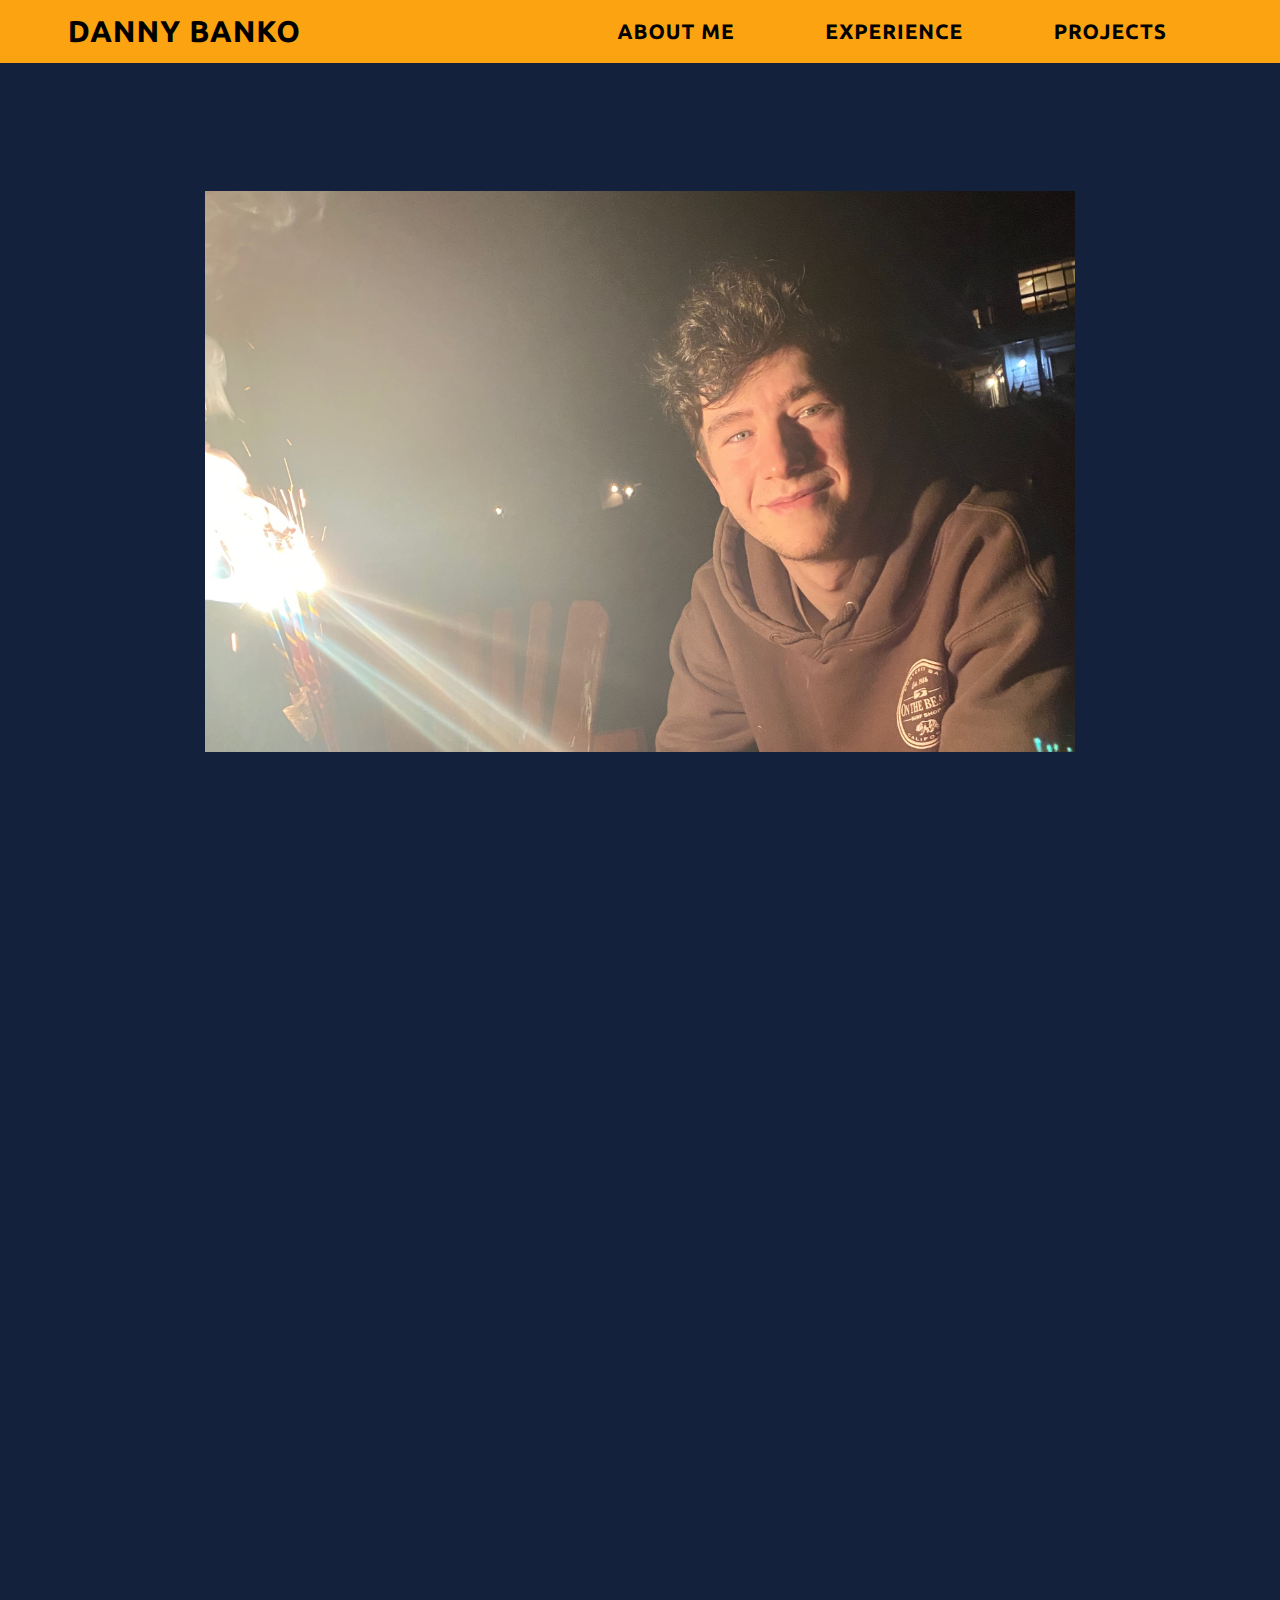
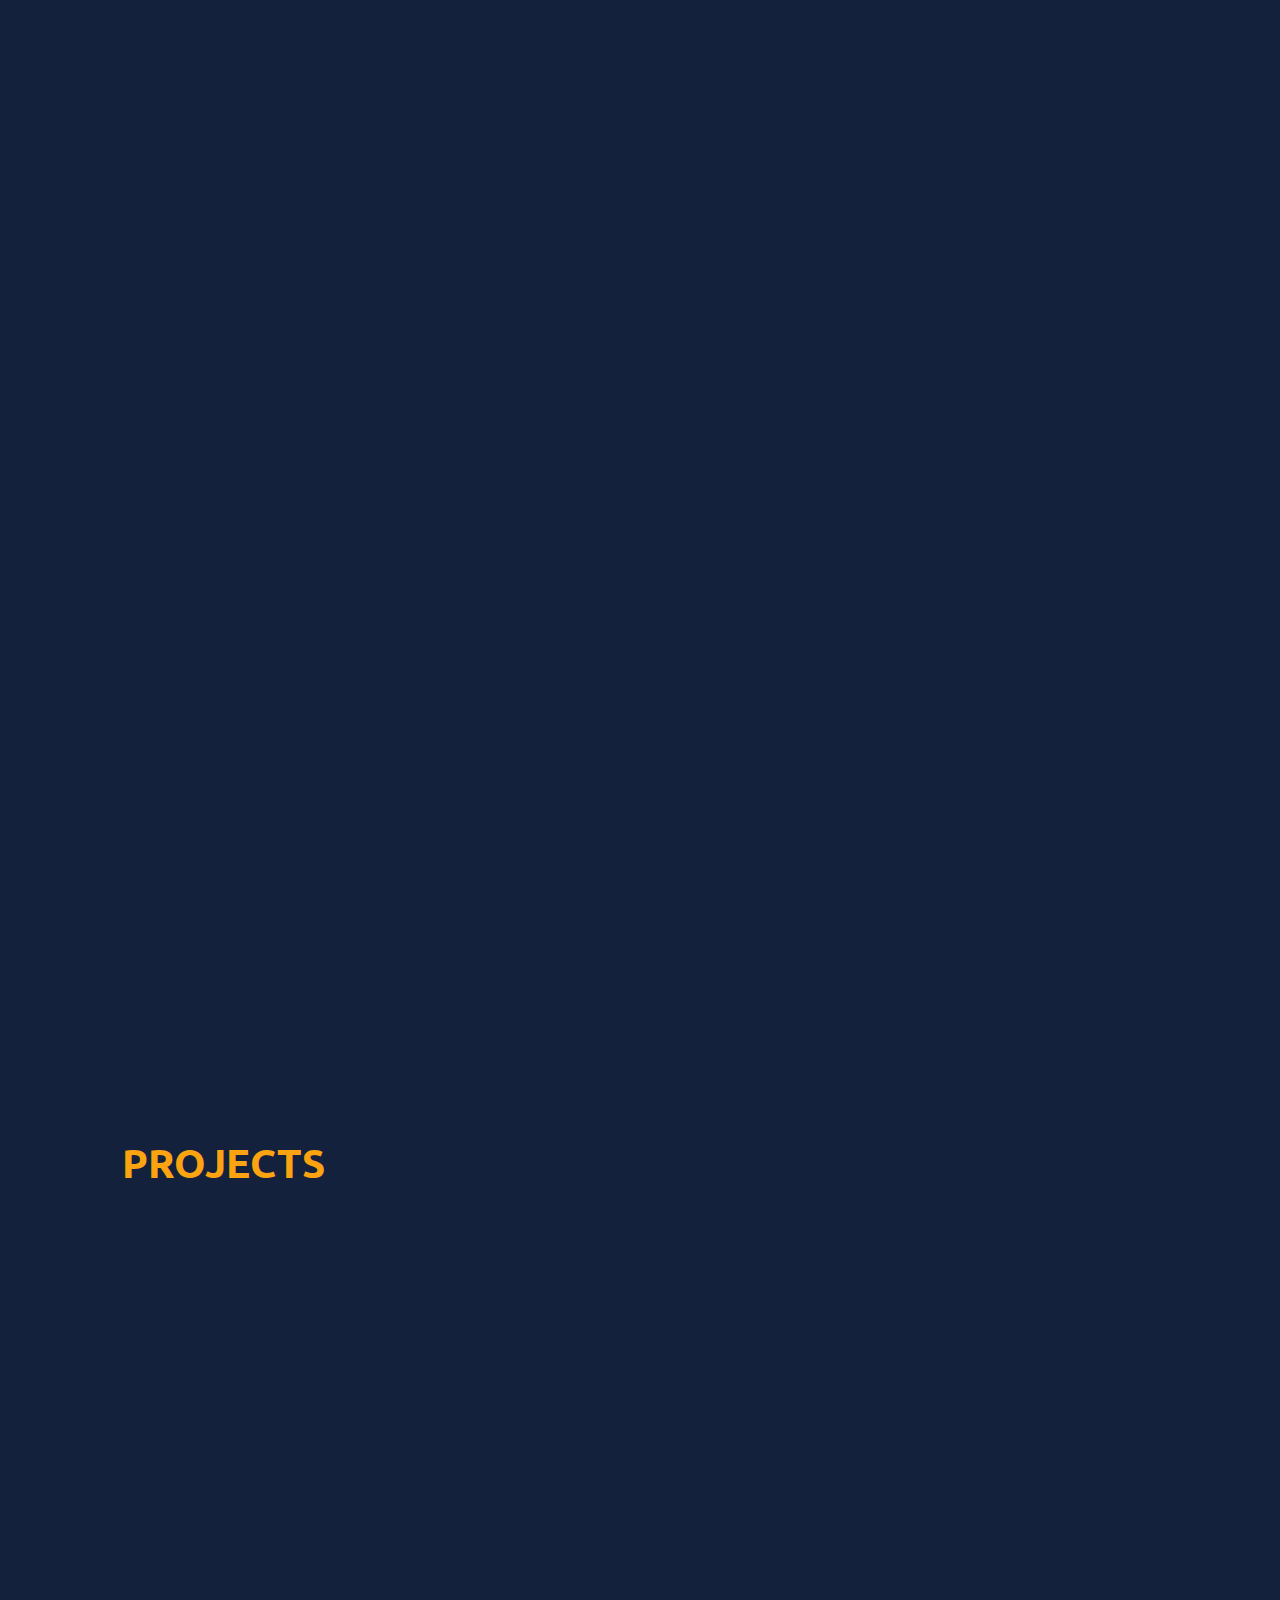
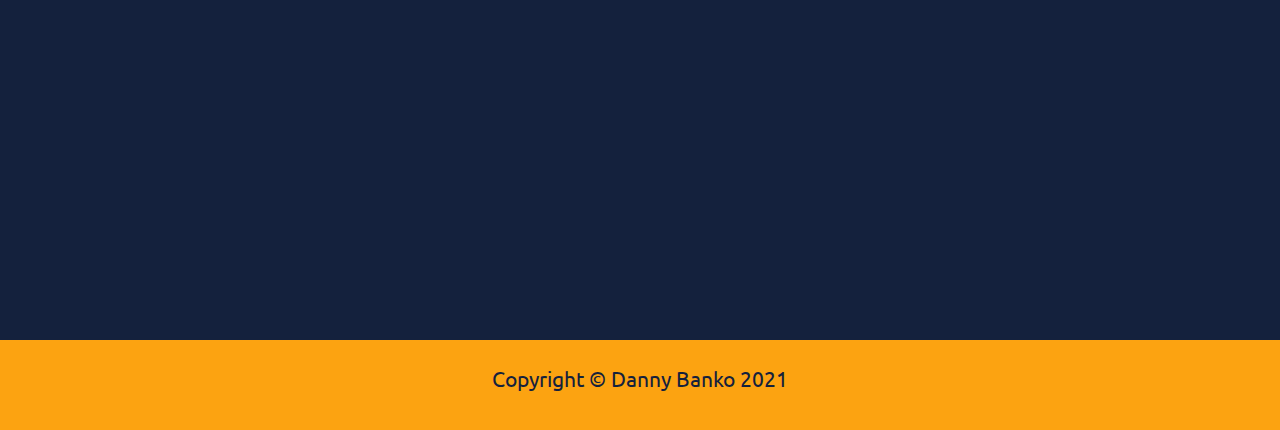
<file: index.html>
<!DOCTYPE html>
<html lang="en">
<head>
    <meta charset="UTF-8">
    <meta http-equiv="X-UA-Compatible" content="IE=edge">
    <meta name="description" content="Danny Banko personal website, used to showcase work experience, 
    projects, and other information about Danny">
    <meta name="keywords" content="portfolio, personal website, Danny website, Banko website, Danny
    portfolio, Danny's portfolio, Banko portfolio">
    <meta name="viewport" content="width=device-width, initial-scale=1.0">
    <link href="https://fonts.googleapis.com/css2?family=Poppins&display=swap" rel="stylesheet">
    <link href="https://fonts.googleapis.com/css2?family=DotGothic16&display=swap" rel="stylesheet">
    <link href="https://fonts.googleapis.com/css2?family=Ubuntu&display=swap" rel="stylesheet">
    <link rel="stylesheet" href="https://unpkg.com/aos@next/dist/aos.css" />
    <link rel="stylesheet" href="style.css">
    <title>Danny Banko</title>
</head>
<body>
    <a id="home"></a>
    <header>
        <nav id="nav-bar">
            <div class="nav-logo">
                <a href="#home"><h4>Danny Banko</h4></a>
            </div>
            <div class="hamburger">
                <div class="line"></div>
                <div class="line"></div>
                <div class="line"></div>
            </div>
            <ul class="nav-links">
                <li> <a href="#about">About Me</a> </li>
                <li> <a href="#experience">Experience</a></li>
                <li> <a href="#projects">Projects</a></li>
            </ul>
        </nav>
    </header>

    <div class="container">
        <div id="main">
            <img src="images/IMG_1469.jpeg" alt="">
        </div>
    </div>

    <a id="about"></a>
    <div class="main-container" data-aos="fade-left">
        <div class="container" data-aos="fade-up">
            <div class="about-me">
                <h1>About Me</h1>
                <p>
                    Hi I'm Danny! I am a Seattle native, Eagle Scout, nature enthusiast, and Computer 
                    Science student. When I am not studying, you'll find me playing Rocket League, 
                    kicking a soccer ball with my little brother, or hiking in the PNW. 
                </p>
            </div>
            <div class="working-on">
                <h1>What I'm working on</h1>
                <div>
                    <p>Getting my Bachelor of Science in Computer Science and Software Engineering</p>
                    <p>Avid event planner focused on preparing students for future STEM careers</p>
                    <p>Actively seaking software engineering or related internships</p>
                    <p>Various volunteer work (i.e., building websites, coaching soccer)</p>
                </div>
            </div>
        </div>
    </div>
    <div class="education-container" data-aos="fade-right">
        <div class="container" data-aos="fade-up">
            <div class="education">
                <h1 style="color: #14213d;">Education</h1>
                <h3>University of Washington Bothel</h3>
                <h4>BS, Computer Science and Software Engineering</h4>
                <h5>March 2020 - Present</h5>
                <ul>
                    <li>2 time Dean's List student</li>
                    <li>3.73/4.0 GPA</li>
                </ul>
                <br>
                <h3>Shoreline Community College</h3>
                <h4>AA, Computer Science</h4>
                <h5>September 2017 - March 2020</h5>
                <ul>
                    <li>4 time President's List Student</li>
                    <li>3.79/4.0 GPA</li>
                </ul>
            </div>
        </div>
    </div>
    <a id="experience"></a>
    <div class="experience-container" data-aos="fade-left">
        <div class="container" data-aos="fade-up">
            <div class="experience">
                <h1>Experience</h1>
                <div class="job">
                    <h3>Website Developer</h3>
                    <h5>UWB, Association for Computing Machinery</h5>
                    <ul>
                        <li>Web Developer for our clubs website team</li>
                        <li>
                            Develop and maintain club related websites to ensure students, faculty, 
                            and potential sponsors are informed about our events
                        </li>
                    </ul>
                </div>
                <div class="job">
                    <h3>Peer Facilitator</h3>
                    <h5>University of Washington Bothell</h5>
                    <ul>
                        <li>
                            Peer Facilitator and Grader for Data Structures & Algorithms and 
                            Intro to AI CS classes
                        </li>
                        <li>
                            Hold office hours and instructional sessions for course related 
                            concepts and questions
                        </li>
                        <li>Provide help to students on class assignments</li>
                    </ul>
                </div>

                <div class="job">
                    <h3>Officer</h3>
                    <h5>UWB, Association for Computing Machinery</h5>
                    <ul>
                        <li>
                            Help plan and run 50+ events per year with an emphasis on developing 
                            technical skill sets and preparation for future STEM related careers
                        </li>
                        <li>
                            Member of the hiring team where I am highly involved with new officer 
                            interviews and hiring/onboarding
                        </li>
                    </ul>
                </div>
            </div>
        </div>
    </div>

    <a id="projects"></a>
    <div class="container">
        <div class="proj-section">
            <h1>Projects</h1>
            <section class="card" data-aos="fade-right">
                <img src="images/Screen Shot 2021-03-13 at 3.08.13 PM.png" alt="UWB Hacks from Home website">
                <div>
                    <h2>UWB Hacks From Home Webiste</h2>
                    <p>
                    UWB chapter of ACM's spring hackathon website built to inform students
                    and potential sponsor companies about our event. Developed with a high 
                    focus on website <b>accessibility</b> and <b>usability</b>. Implemented 
                    with JavaScript, HTML5, SCSS and Bootstrap.
                    </p>
                    <a href="https://uwbhacks.com/" target="_blank" class="btn">Check out the website here</a>
                </div>
            </section>
            <section class="card" data-aos="fade-left">
                    <img src="images/Screen Shot 2021-03-13 at 8.59.58 PM.png" alt="Pacman and ghosts">
                    <div>
                        <h2>Pacman AI</h2>
                        <p>
                            Developed an AI Pacman project in three sprints: search and planning, 
                            multi-agent search, and reinforcement learning. Pacman is successfully 
                            able to navigate through various grid worlds while learning from 
                            his mistakes and eating plenty of food. Stay away from ghosts! Implemented
                            with Python3
                        </p>
                        <a href="https://github.com/dannybanko/AI-Pacman" target="_blank" class="btn">See the GitHub repository here</a>
                    </div> 
            </section>
            <section class="card" data-aos="fade-right">
                <img src="images/Screen Shot 2021-03-15 at 2.53.30 PM.png" alt="Danny's Website Screenshot">
                <div>
                    <h2>Personal Website</h2>
                    <p>
                        The website you are currently on. This website is intented to be a 
                        continous project where I can make improvements and add additional 
                        projects and expereince as I progress through my education and 
                        professional career. This is the place to learn more about me, 
                        facts you woudln't see on my resume. Implemented 
                        with JavaScript, HTML5 and CSS
                    </p>
                    <br>
                    <p>This image is what my previous website looked like!</p>
                </div>
            </section>
            <section class="card" data-aos="fade-left">
                <img src="images/Screen Shot 2021-03-13 at 4.12.09 PM.png" alt="Output of Movie Store Project">
                <div> 
                    <h2>Movie Store</h2>
                    <p>
                        Developed a large project to simulate a movie store and its daily 
                        operations. This project uses a factory design pattern to allow for 
                        scaleable, reusable, and maintainable code. Movie store preforms 
                        transactions, updates store inventory, tracks customer transaction 
                        history, and store transaction history.
                    </p>
                    <a href="https://github.com/dannybanko/Movie-Store" target="_blank" class="btn">See the Github repository here</a>
                </div> 
            </section>
            <section class="card" data-aos="fade-right">
                <img src="images/Screen Shot 2021-03-15 at 3.26.53 PM.png" alt="Output of Sudoku Solver Project"> 
                <div>
                    <h2>Sudoku Solver</h2>
                    <p>
                        Developed a Sudoku Solver project that uses a board reader factory 
                        to take in multiple types of text files and solves the Sudoku Board.
                        This project uses recursive backtracking to solve the selected board,
                        and then prints the correct answer meeting all Sudoku constraints. 
                    </p>
                    <a href="https://github.com/dannybanko/SudokuSolver" target="_blank" class="btn">See the GitHub Repository here</a>
                </div>
            </section>
        </div>
    </div>
    <footer id="footer">
        <p>Copyright &copy; Danny Banko 2021</p>
    </footer>

    <script src="https://unpkg.com/aos@next/dist/aos.js"></script>
    <script src="app.js"></script>
    <script>
      AOS.init({
          offset: 200,
          duration: 1000
      });
    </script>
    <script>
        window.onscroll = function() {myFunction()};

        // Get the navbar
        var navbar = document.getElementById("nav-bar");

        // Get the offset position of the navbar
        var sticky = navbar.offsetTop;

        // Add the sticky class to the navbar when you reach its scroll position. Remove "sticky" when you leave the scroll position
        function myFunction() {
            if (window.pageYOffset >= sticky) {
                navbar.classList.add("sticky")
            } else {
                navbar.classList.remove("sticky");
            }
        }
    </script>
</body>
</html>
</file>
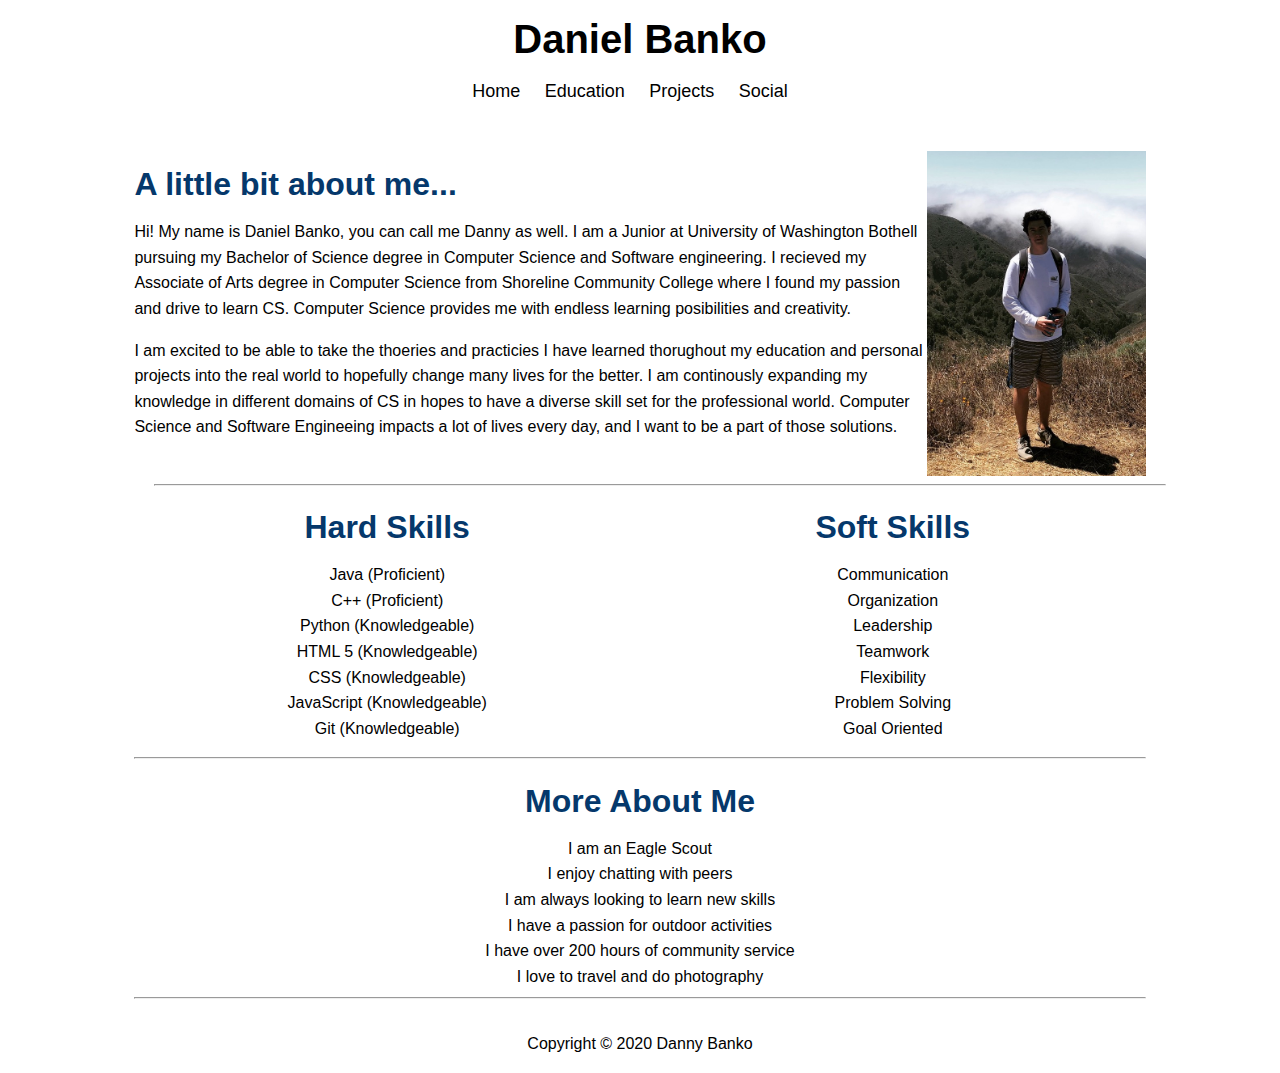
<file: src/index.html>
<!DOCTYPE html>
<html>
<head>
	<title>Daniel Banko</title>
	<link rel="stylesheet" type="text/css" href="css/style.css">
</head>

<body>

	<header id="main-header">
		<h1>Daniel Banko</h1>
	</header>

	<nav id="navbar">
		<ul>
			<li><a href="index.html">Home</a></li>
			<li><a href="education.html">Education</a></li>
			<li><a href="projects.html">Projects</a></li>
			<li><a href="social.html">Social</a></li>
		</ul>
	</nav>

	<section id="showcase">

		<div class="container"> 

			<img src="images/danny.jpeg">

			<h1>A little bit about me...</h1>

			<p>Hi! My name is Daniel Banko, you can call me Danny as well. I am a Junior at University of Washington Bothell pursuing my Bachelor of Science degree in Computer Science and Software engineering. I recieved my Associate of Arts degree in Computer Science from Shoreline Community College where I found my passion and drive to learn CS. Computer Science provides me with endless learning posibilities and creativity. </p>

			<p>I am excited to be able to take the thoeries and practicies I have learned thorughout my education and personal projects into the real world to hopefully change many lives for the better. I am continously expanding my knowledge in different domains of CS in hopes to have a diverse skill set for the professional world. Computer Science and Software Engineeing impacts a lot of lives every day, and I want to be a part of those solutions.</p>

		</div>
	</section>

	<dir class="container">
		<hr>
	</dir>

	<div class="container">
		<section id="hard-skills">
			<h1>Hard Skills</h1>
			<ul>
				<li>Java (Proficient)</li>
				<li>C++ (Proficient)</li>
				<li>Python (Knowledgeable)</li>
				<li>HTML 5 (Knowledgeable)</li>
				<li>CSS (Knowledgeable)</li>
				<li>JavaScript (Knowledgeable)</li>
				<li>Git (Knowledgeable)</li>
			</ul>
		</section>

		<aside id="soft-skills">
			<h1>Soft Skills</h1>
			<ul>
				<li>Communication</li>
				<li>Organization</li>
				<li>Leadership</li>
				<li>Teamwork</li>
				<li>Flexibility</li>
				<li>Problem Solving</li>
				<li>Goal Oriented</li>
			</ul>
		</aside>
		<hr>
	</div>
	<section id="more">
		<div class="container">
			<ul>
				<h1>More About Me</h1>
				<li>I am an Eagle Scout</li>
				<li>I enjoy chatting with peers</li>
				<li>I am always looking to learn new skills</li>
				<li>I have a passion for outdoor activities</li>
				<li>I have over 200 hours of community service</li>
				<li>I love to travel and do photography</li>
				<hr>
			</ul>
		</div>
	</section>
	<footer id="footer">
		<p>Copyright &copy; 2020 Danny Banko</p>
	</footer>

</body>
</html>
</file>
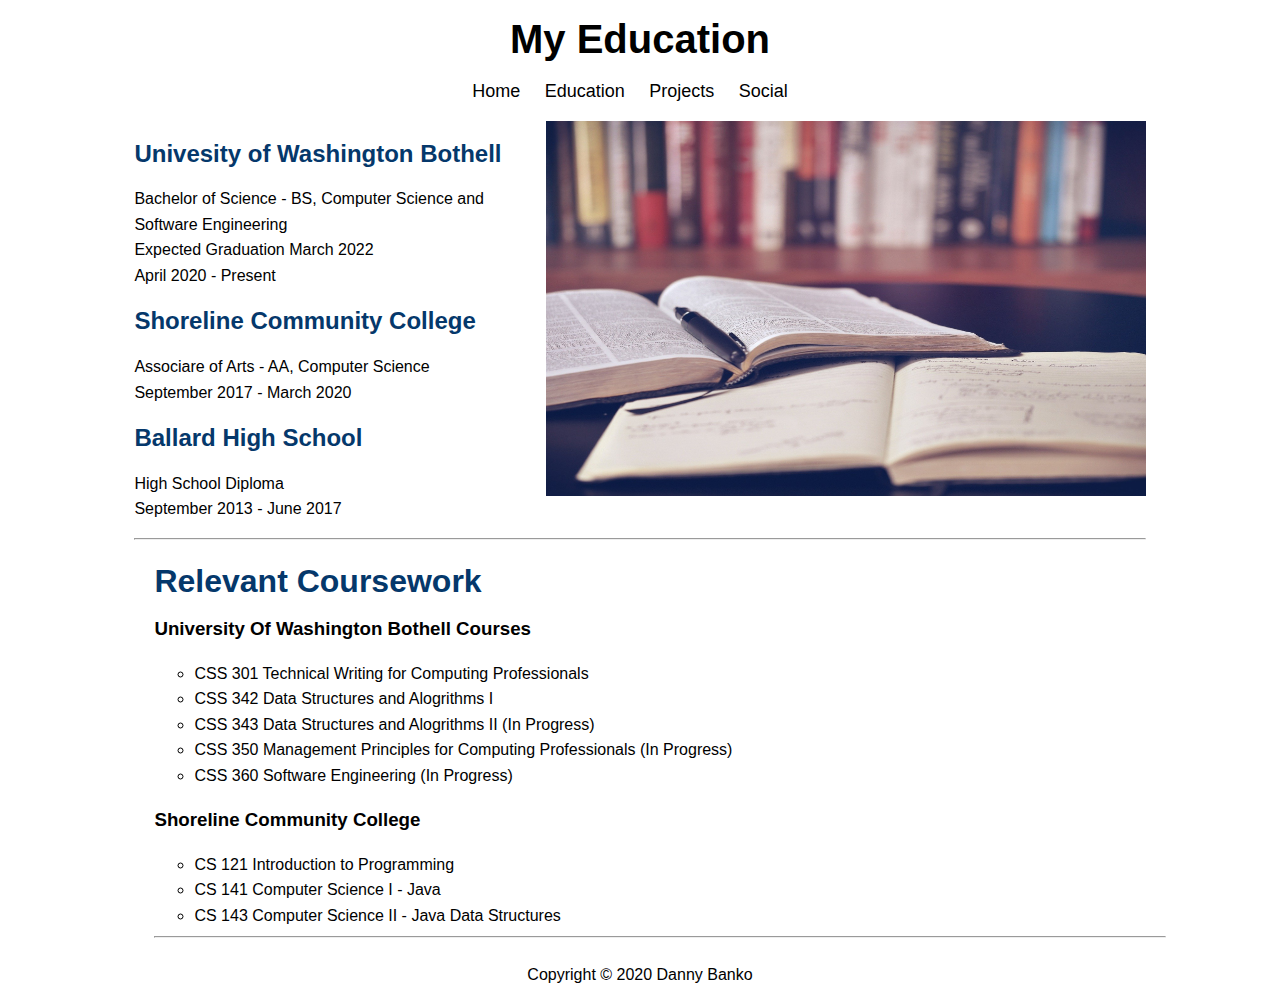
<file: src/education.html>
<!DOCTYPE html>
<html>
<head>
	<title>Education</title>
	<link rel="stylesheet" type="text/css" href="css/style.css">
</head>
<body>

	<header id="education-header">
		<h1>
			My Education
		</h1>
	</header>

	<nav id="navbar">
		<ul>
			<li><a href="index.html">Home</a></li>
			<li><a href="education.html">Education</a></li>
			<li><a href="projects.html">Projects</a></li>
			<li><a href="social.html">Social</a></li>
		</ul>
	</nav>

	<section id="edu-showcase">
		<div class="container">

			<img src="images/bothell.jpeg">
			<h2>Univesity of Washington Bothell</h2>
			<p>Bachelor of Science - BS, Computer Science and Software Engineering <br> Expected Graduation March 2022 <br> April 2020 - Present </p>

			<h2>Shoreline Community College</h2>
			<p>Associare of Arts - AA, Computer Science<br>
			September 2017 - March 2020</p>

			<h2>Ballard High School</h2>
			<p>High School Diploma <br> September 2013 - June 2017</p>

			<hr>
		</div>
	</section>

	<section id="coursework">
		<dir class="container">
			<h1>Relevant Coursework</h1>
			<h3><a href="https://www.washington.edu/students/crscatb/css.html" target="_blank">University Of Washington Bothell Courses</a></h3>
			<ul>
				<li>CSS 301 Technical Writing for Computing Professionals</li>
				<li>CSS 342 Data Structures and Alogrithms I</li>
				<li>CSS 343 Data Structures and Alogrithms II (In Progress)</li>
				<li>CSS 350 Management Principles for Computing Professionals (In Progress)</li>
				<li>CSS 360 Software Engineering (In Progress)</li>
			</ul>

			<h3> <a href="https://www.shoreline.edu/course-descriptions/comp.aspx" target="_blank">Shoreline Community College</a></h3>
			<ul>
				<li>CS 121 Introduction to Programming</li>
				<li>CS 141 Computer Science I - Java</li>
				<li>CS 143 Computer Science II - Java Data Structures</li>
			</ul>
			<hr>
		</dir>
	</section>

	<footer id="footer">
		<p>Copyright &copy; 2020 Danny Banko</p>
	</footer>

</body>
</html>
</file>
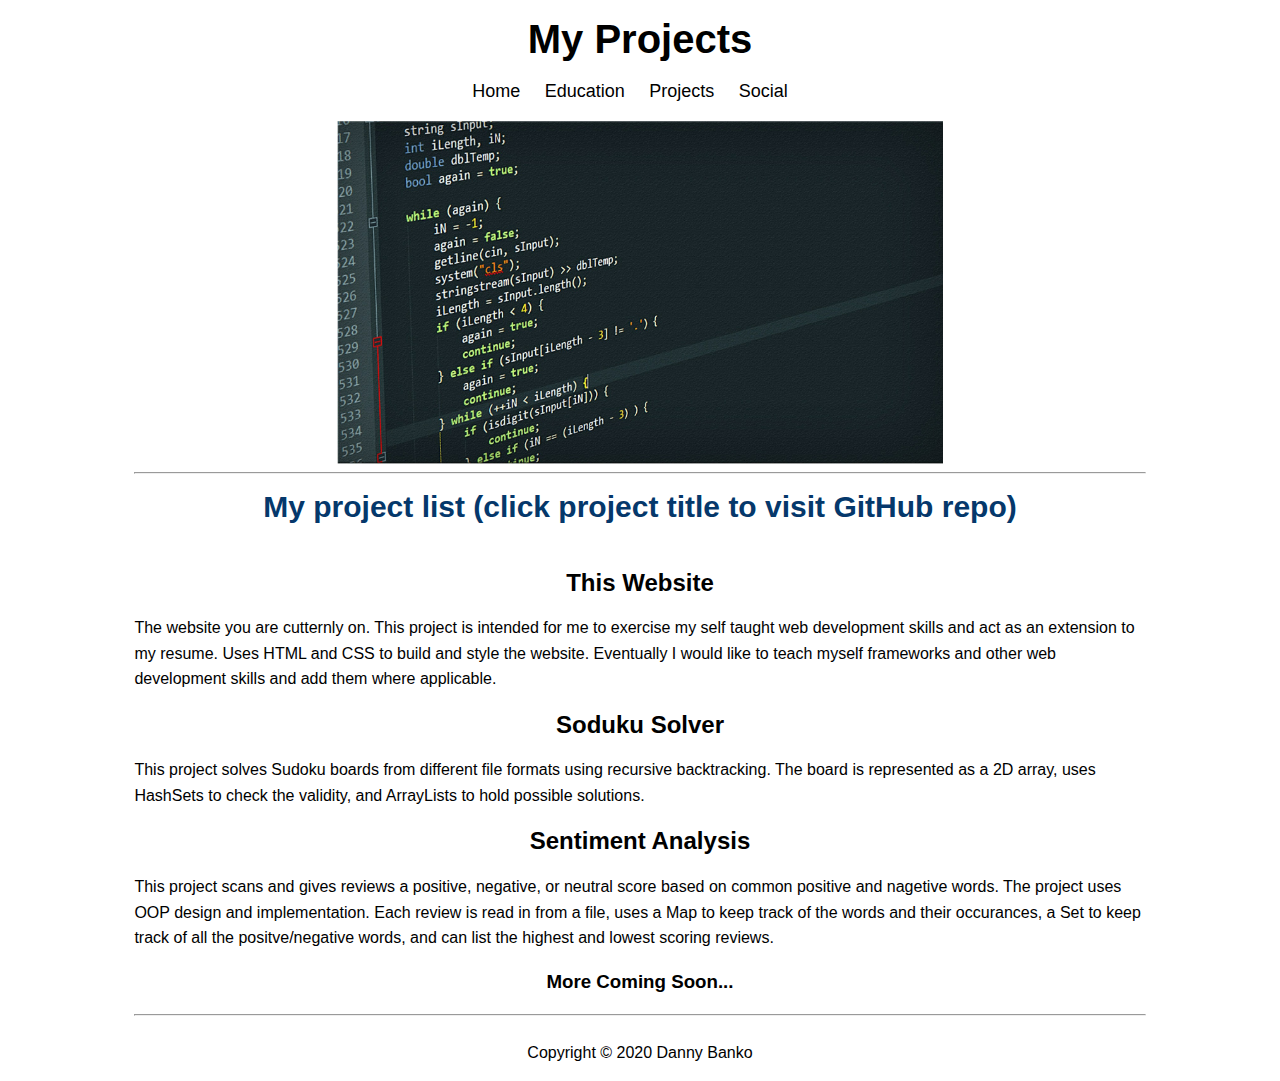
<file: src/projects.html>
<!DOCTYPE html>
<html>
<head>
	<title>Projects</title>
	<link rel="stylesheet" type="text/css" href="css/style.css">
</head>
<body>
	<header id="proj-header">
		<h1>My Projects</h1>
	</header>

	<nav id="navbar">
		<ul>
			<li><a href="index.html">Home</a></li>
			<li><a href="education.html">Education</a></li>
			<li><a href="projects.html">Projects</a></li>
			<li><a href="social.html">Social</a></li>
		</ul>
	</nav>

	<section id="proj-showcase">
		<div class="container">

			<img src="images/projects.jpeg">
			<hr>

			<h1>My project list (click project title to visit GitHub repo)</h1>
			
			<h2><a href="https://github.com/dannybanko/my-website" target="_blank">This Website</a></h2>
			<p>The website you are cutternly on. This project is intended for me to exercise my self taught web development skills and act as an extension to my resume. Uses HTML and CSS to build and style the website. Eventually I would like to teach myself frameworks and other web development skills and add them where applicable.</p>

			<h2><a href="https://github.com/dannybanko/SudokuSolver" target="_blank">Soduku Solver</a></h2>
			<p>This project solves Sudoku boards from different file formats using recursive backtracking. The board is represented as a 2D array, uses HashSets to check the validity, and ArrayLists to hold possible solutions.</p>

			<h2><a href="https://github.com/dannybanko/SentimentAnalysis" target="_blank">Sentiment Analysis</a></h2>
			<p>This project scans and gives reviews a positive, negative, or neutral score based on common positive and nagetive words. The project uses OOP design and implementation. Each review is read in from a file, uses a Map to keep track of the words and their occurances, a Set to keep track of all the positve/negative words, and can list the highest and lowest scoring reviews.</p>

			<h3>More Coming Soon...</h3>

			<hr>

		</div>
	</section>

	<footer id="footer">
		<p>Copyright &copy; 2020 Danny Banko</p>
	</footer>


</body>
</html>
</file>
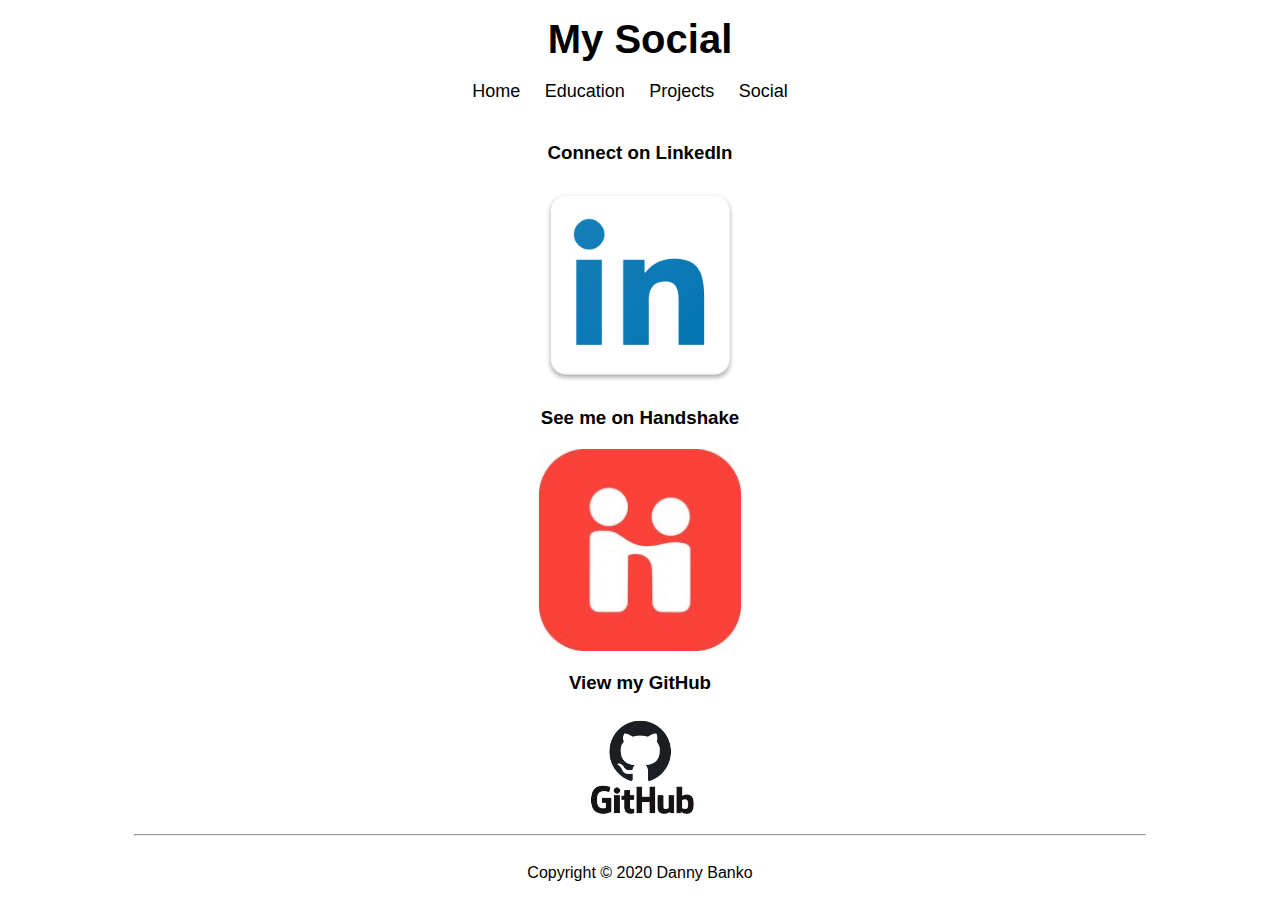
<file: src/social.html>
<!DOCTYPE html>
<html>
<head>
	<title>Social</title>
	<link rel="stylesheet" type="text/css" href="css/style.css">
</head>
<body>
	<header id="soc-header">
		<h1>My Social</h1>
	</header>

	<nav id="navbar">
		<ul>
			<li><a href="index.html">Home</a></li>
			<li><a href="education.html">Education</a></li>
			<li><a href="projects.html">Projects</a></li>
			<li><a href="social.html">Social</a></li>
		</ul>
	</nav>

	<section id="soc-showcase">
		<div class="container">

			<h3>Connect on LinkedIn</h3>
			<a href="https://www.linkedin.com/in/danny-banko-a088301b9/" target="_blank"><img src="images/in.png"></a>
			<h3>See me on Handshake</h3>
			<a href="https://app.joinhandshake.com/users/24266140" target="_blank"><img src="images/shake.jpeg"></a>
			<h3>View my GitHub</h3>
			<a href="https://github.com/dannybanko" target="_blank"><img src="images/git.png"></a>
			<hr>

		</div>
	</section>

	<footer id="footer">
		<p>Copyright &copy; 2020 Danny Banko</p>
	</footer>

</body>
</html>
</file>
<file: style.css>
* {
    margin: 0;
    padding: 0;
    box-sizing: border-box;
}

html {
    scroll-behavior: smooth;
}

body {
    font-family: 'Ubuntu', sans-serif;
    font-size: 1.3rem;
    background: #14213d;
}

.container {
    max-width: 1100px;
    margin: auto;
    overflow: auto;
    padding: 0 2rem;
    color: #e5e5e5;
}
.container h1 {
    font-size: 40px;
    text-transform: uppercase;
    padding-top: 3rem;
    padding-bottom: 2rem;
}

img {
    width: 100%;
}

nav {
    display: flex;
    justify-content: space-around;
    align-items: center;
    min-height: 7vh;
    background: #fca311;
}
.nav-logo {
    text-transform: uppercase;
    letter-spacing: 3px;
    font-size: 30px;
    color: black;
}
.nav-logo a {
    text-decoration: none;
    text-rendering: geometricPrecision;
    position: relative;
    display: block;
    color: black;
    text-transform: uppercase;
    text-decoration: none;
    letter-spacing: 1px;
    font-weight: bold;
    transition: transform .3s cubic-bezier(0.55, 0, 0.55, 0.2);
    transform-origin: 50% 30%;
}
.nav-links {
    display: flex;
    justify-content: space-around;
    width: 50%;
}
.nav-links li {
    list-style: none;
}
.nav-links li a {
    text-decoration: none;
    text-rendering: geometricPrecision;
    position: relative;
    display: block;
    color: black;
    text-transform: uppercase;
    text-decoration: none;
    letter-spacing: 1px;
    font-weight: bold;
    transition: transform .3s cubic-bezier(0.55, 0, 0.55, 0.2);
    transform-origin: 50% 30%;
}

.nav-links a:hover {
    color: #e5e5e5;
    transform: scale(1.2);
}
.nav-logo a:hover {
    color: #e5e5e5;
    transform: scale(1.2);
}

.sticky {
    position: fixed;
    top: 0;
    width: 100%;
    z-index: 10;
    opacity: 85%;
}
.sticky + .content {
    padding-top: 60px;
}

#main img {
    height: auto;
    width: 84%;
    display: block;
    padding-top: 8rem;
    padding-bottom: 4rem;
    margin-left: auto;
    margin-right: auto;

}
.main-container {
    background: #e5e5e5;
}
.main-container p {
    color: #14213d;
}

.about-me {
    text-align: center;
    display: flex;
    flex-direction: column;
    overflow: hidden;
}
.working-on {
    color: #14213d;
    padding-bottom: 3rem;
    text-align: center;
}
.working-on h3 {
    padding: 2rem 0;
    color: #fca311;
    font-size: 40px;
}

.education-container {
    background: #fca311;
}
.education {
    color: #14213d;
    padding-bottom: 3rem;
}
.edu-header {
    color: #14213d;
}
.education h3 {
    font-size: 28px;
}
.education h4 {
    font-size: 24px;
    color: #565f74;
}
.education h5 {
    padding-bottom: 1rem;
}
.education li {
    padding-left: 3rem;
    list-style-position: inside;
    padding-bottom: .3rem;
}

.experience-container {
    background: #e5e5e5;
    padding-bottom: 3rem;
}
.job {
    text-align: left;
}
.job h3 {
    color: #14213d;
    font-size: 1.8rem;
}
.job h5 {
    color: #565f74;
    font-size: 1.3rem;
    padding-bottom: 1rem;
}
.job ul {
    padding-bottom: 2rem;
}
.job li {
    color: #14213d;
    padding-left: 3rem;
    list-style-position: inside;
    padding-bottom: .3rem;
}

.card {
    display: grid;
    grid-template-columns: repeat(2, 1fr);
    grid-gap: 2rem;
    margin-bottom: 3rem;
    background: #e5e5e5;
    color: #14213d;
}
.card h2 {
    margin-bottom: 2rem;
}
.card img {
    height: 400px;
}
.card > div {
    padding: 2rem;
}
.card:nth-child(even) img {
    order: 2;
}

.btn {
    display: inline-block;
    background: #fca311;
    color: #14213d;
    padding: 0.8rem 1.8rem;
    margin-top: 2rem;
    cursor: pointer;
}
.btn:hover {
    opacity: 0.8;
}
.container h1 {
    color: #fca311;
}

#footer {
    height: 10vh;
    background: #fca311;
    text-align: center;
    color: #14213d;
}
#footer p {
    padding-top: 25px;
}

@media(max-width: 768px) {
    .card {
        display: block;
    }
}

@media screen and (max-width:768px) {
    
    nav {
        position: relative;
    }
    .hamburger {
        position: absolute;
        cursor: pointer;
        right: 5%;
        top: 50%;
        transform: translate(-5%, -50%);
        z-index: 20;
    }
    .line {
        width: 30px;
        height: 3px;
        background: black;
        margin: 5px;
    }
    .nav-links {
        position: fixed;
        background: #fca311;
        width: 100%;
        height: 100vh;
        flex-direction: column;
        clip-path: circle(100px at 90% -10%);
        -webkit-clip-path: circle(100px at 90% -10%);
        transition: all 1s ease-out;
        pointer-events: none;
        align-items: center;
        justify-content: center;
        padding-top: 15rem;
    }
    .nav-links li a {
        font-size: 16px;
        padding-top: 4rem;
    }
    .nav-links.open {
        clip-path: circle(1000px at 90% -10%);
        -webkit-clip-path: circle(1000px at 90% -10%);
        pointer-events: all;
    }
}
</file>
<file: src/css/style.css>
body {
	background-color: #fff;
	color: #000;
	font-family:  Arial, Helvetica, sans-serif;
	font-size: 16px;
	line-height: 1.6em;
}

a {
	text-decoration: none;
}
a:link, a:visited {
	color: black;
}
a:hover {
	color: #4b2e83;
}

/* applies to all .html files */
.container {
	width: 80%;
	margin: auto;
	overflow: hidden;
}

.container h1 {
	color: #05386b;
}

#navbar ul {
	padding: 0;
	list-style: none;
	text-align: center;
}

#navbar li {
	display: inline;
	text-align: center;
}

#navbar a {
	text-decoration: none;
	font-size: 18px;
	padding-right: 20px;
}

#footer {
	text-align: center;
}

/* for index.html */
#main-header {
	font-size: 20px;
	text-align: center;
}

#showcase {
	padding-top: 30px;
}

#showcase img {
	float: right;
	height: 325px;
}

#hard-skills {
	float: left;
	width: 50%;
	box-sizing: border-box;
	text-align: center;
}

#hard-skills ul {
	padding: 0;
	list-style: none;
	text-align: center;
}

#soft-skills {
	float: right;
	width: 50%;
	box-sizing: border-box;
	text-align: center;
}

#soft-skills ul {
	padding: 0;
	list-style: none;
	text-align: center;
}

#more {
	text-align: center;
}

#more ul {
	padding: 0;
	list-style: none;
	text-align: center;
}

#more li {
	text-align: center;
}

/* for education.html */ 
#education-header {
	font-size: 20px;
	text-align: center;
}

#edu-showcase h2 {
	color: #05386b;
}

#edu-showcase img {
	float: right;
	height: 375px;
	width: 600px;
}

/* for projects.html */ 

#proj-header {
	font-size: 20px;
	text-align: center;
}

#proj-showcase img {
	display: block;
    margin-left: auto;
    margin-right: auto;
    width: 60%;
}

#proj-showcase h1 {
	text-align: center;
	font-size: 30px;
	margin-bottom: 50px;
}

#proj-showcase h2 {
	text-align: center;
}

#proj-showcase h3 {
	text-align: center;
}

/* for social.html */ 

#soc-header {
	font-size: 20px;
	text-align: center;
}

#soc-showcase h1 {
	text-align: center;
}

#soc-showcase h3 {
	text-align: center;
}

#soc-showcase img {
	display: block;
    margin-left: auto;
    margin-right: auto;
    width: 20%;
}
</file>
